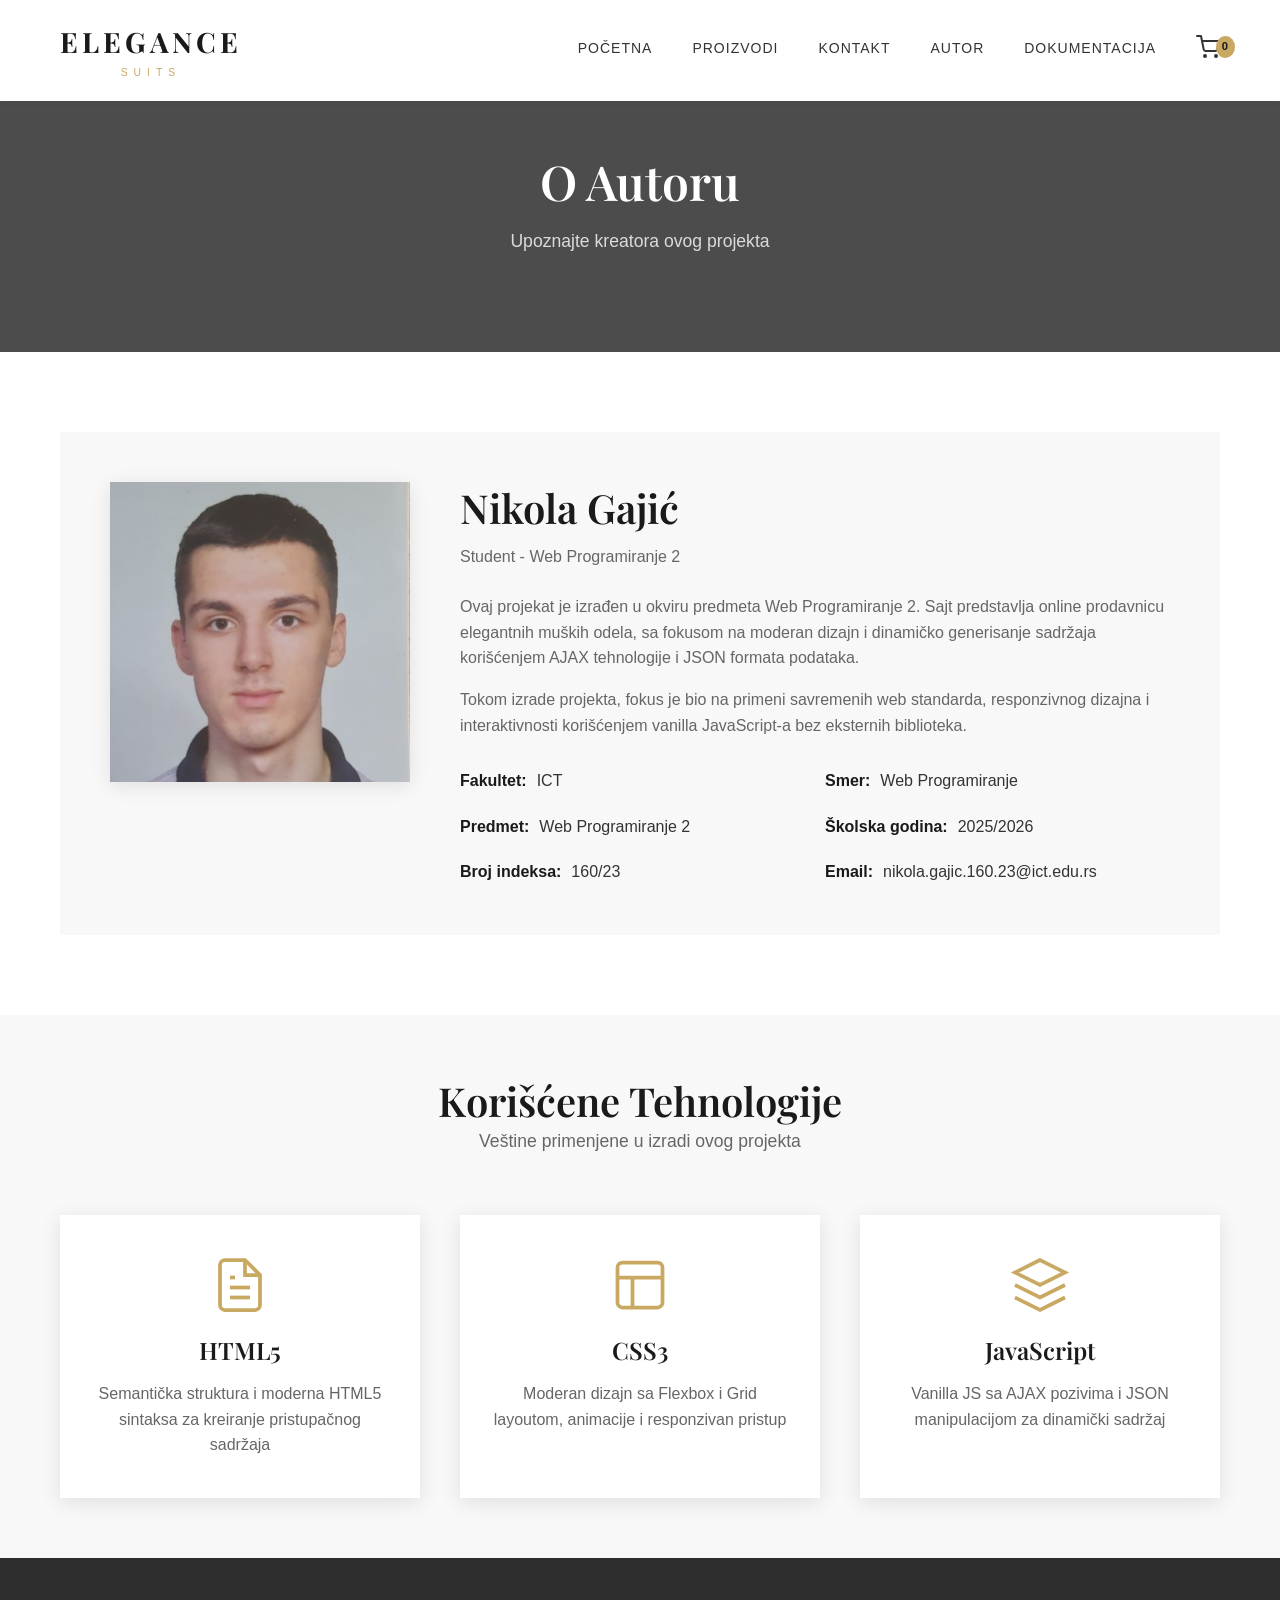
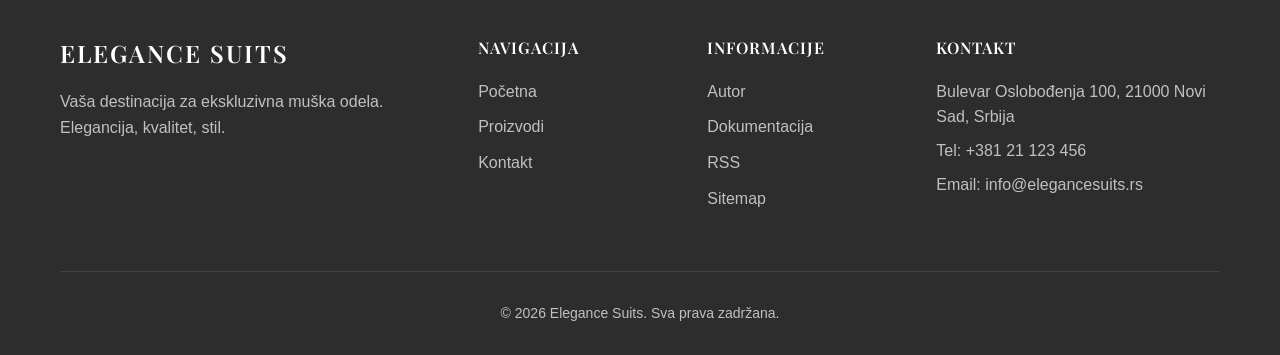
<file: autor.html>
<!DOCTYPE html>
<html lang="sr">
<head>
    <meta charset="UTF-8">
    <meta name="viewport" content="width=device-width, initial-scale=1.0">
    <meta description="O autoru sajta">
    <title>O Autoru | Elegance Suits</title>
    <link rel="stylesheet" href="assets/css/style.css">
    <link rel="preconnect" href="https://fonts.googleapis.com">
    <link rel="preconnect" href="https://fonts.gstatic.com" crossorigin>
    <link href="https://fonts.googleapis.com/css2?family=Playfair+Display:wght@400;500;600;700&family=Raleway:wght@300;400;500;600&display=swap" rel="stylesheet">
</head>
<body>
    <!-- Header -->
    <header class="header">
        <div class="container">
            <nav class="navbar">
                <a href="index.html" class="logo">
                    <span class="logo-text">ELEGANCE</span>
                    <span class="logo-subtext">SUITS</span>
                </a>
                <button class="nav-toggle" aria-label="Toggle navigation">
                    <span class="hamburger"></span>
                </button>
                <ul class="nav-menu">
                </ul>
            </nav>
        </div>
    </header>

    <!-- Page Header -->
    <section class="page-header">
        <h1>O Autoru</h1>
        <p>Upoznajte kreatora ovog projekta</p>
    </section>

    <!-- Author Section -->
    <section class="author-page">
        <div class="container">
            <div class="author-card">
                <div class="author-image">
                    <img src="assets/img/ng23.jpg" alt="Autor projekta">
                </div>
                <div class="author-info">
                    <h2>Nikola Gajić</h2>
                    <p class="author-title">Student - Web Programiranje 2</p>
                    
                    <p>Ovaj projekat je izrađen u okviru predmeta Web Programiranje 2. Sajt predstavlja online prodavnicu elegantnih muških odela, sa fokusom na moderan dizajn i dinamičko generisanje sadržaja korišćenjem AJAX tehnologije i JSON formata podataka.</p>
                    
                    <p>Tokom izrade projekta, fokus je bio na primeni savremenih web standarda, responzivnog dizajna i interaktivnosti korišćenjem vanilla JavaScript-a bez eksternih biblioteka.</p>
                    
                    <div class="author-details">
                        <div class="author-detail-item">
                            <strong>Fakultet:</strong>
                            <span>ICT</span>
                        </div>
                        <div class="author-detail-item">
                            <strong>Smer:</strong>
                            <span>Web Programiranje</span>
                        </div>
                        <div class="author-detail-item">
                            <strong>Predmet:</strong>
                            <span>Web Programiranje 2</span>
                        </div>
                        <div class="author-detail-item">
                            <strong>Školska godina:</strong>
                            <span>2025/2026</span>
                        </div>
                        <div class="author-detail-item">
                            <strong>Broj indeksa:</strong>
                            <span>160/23</span>
                        </div>
                        <div class="author-detail-item">
                            <strong>Email:</strong>
                            <span>nikola.gajic.160.23@ict.edu.rs</span>
                        </div>
                    </div>
                </div>
            </div>
        </div>
    </section>

    <!-- Skills Section -->
    <section class="features" ">
        <div class="container">
            <div class="section-header">
                <h2>Korišćene Tehnologije</h2>
                <p class="section-subtitle">Veštine primenjene u izradi ovog projekta</p>
            </div>
            <div class="features-grid">
                <div class="feature-card">
                    <div class="feature-icon">
                        <svg xmlns="http://www.w3.org/2000/svg" viewBox="0 0 24 24" fill="none" stroke="currentColor" stroke-width="1.5">
                            <path d="M14 2H6a2 2 0 0 0-2 2v16a2 2 0 0 0 2 2h12a2 2 0 0 0 2-2V8z"></path>
                            <polyline points="14 2 14 8 20 8"></polyline>
                            <line x1="16" y1="13" x2="8" y2="13"></line>
                            <line x1="16" y1="17" x2="8" y2="17"></line>
                            <polyline points="10 9 9 9 8 9"></polyline>
                        </svg>
                    </div>
                    <h3>HTML5</h3>
                    <p>Semantička struktura i moderna HTML5 sintaksa za kreiranje pristupačnog sadržaja</p>
                </div>
                <div class="feature-card">
                    <div class="feature-icon">
                        <svg xmlns="http://www.w3.org/2000/svg" viewBox="0 0 24 24" fill="none" stroke="currentColor" stroke-width="1.5">
                            <rect x="3" y="3" width="18" height="18" rx="2" ry="2"></rect>
                            <line x1="3" y1="9" x2="21" y2="9"></line>
                            <line x1="9" y1="21" x2="9" y2="9"></line>
                        </svg>
                    </div>
                    <h3>CSS3</h3>
                    <p>Moderan dizajn sa Flexbox i Grid layoutom, animacije i responzivan pristup</p>
                </div>
                <div class="feature-card">
                    <div class="feature-icon">
                        <svg xmlns="http://www.w3.org/2000/svg" viewBox="0 0 24 24" fill="none" stroke="currentColor" stroke-width="1.5">
                            <polygon points="12 2 2 7 12 12 22 7 12 2"></polygon>
                            <polyline points="2 17 12 22 22 17"></polyline>
                            <polyline points="2 12 12 17 22 12"></polyline>
                        </svg>
                    </div>
                    <h3>JavaScript</h3>
                    <p>Vanilla JS sa AJAX pozivima i JSON manipulacijom za dinamički sadržaj</p>
                </div>
            </div>
        </div>
    </section>

    <!-- Footer -->
    <footer class="footer">
    <div class="container">
        <div class="footer-grid" id="footer-main-grid"></div>
        
        <div class="footer-bottom" id="footer-copy-space"></div>
    </div>
    </footer>
<div id="cart-overlay" class="cart-overlay"></div>
<div id="cart-drawer" class="cart-drawer">
    <div id="drawer">
        <h3>Tvoja korpa</h3>
        <button id="close-cart">&times;</button>
    </div>
    <div id="mini-cart-items">
        </div>
    <div class="cart-drawer-footer">
        <p>Ukupno: <strong id="mini-cart-total">0 RSD</strong></p>
        <a href="korpa.html" class="btn-checkout">IDI NA KASU</a>
    </div>
</div>

    <script src="js/main.js"></script>
    
</body>
</html>
</file>
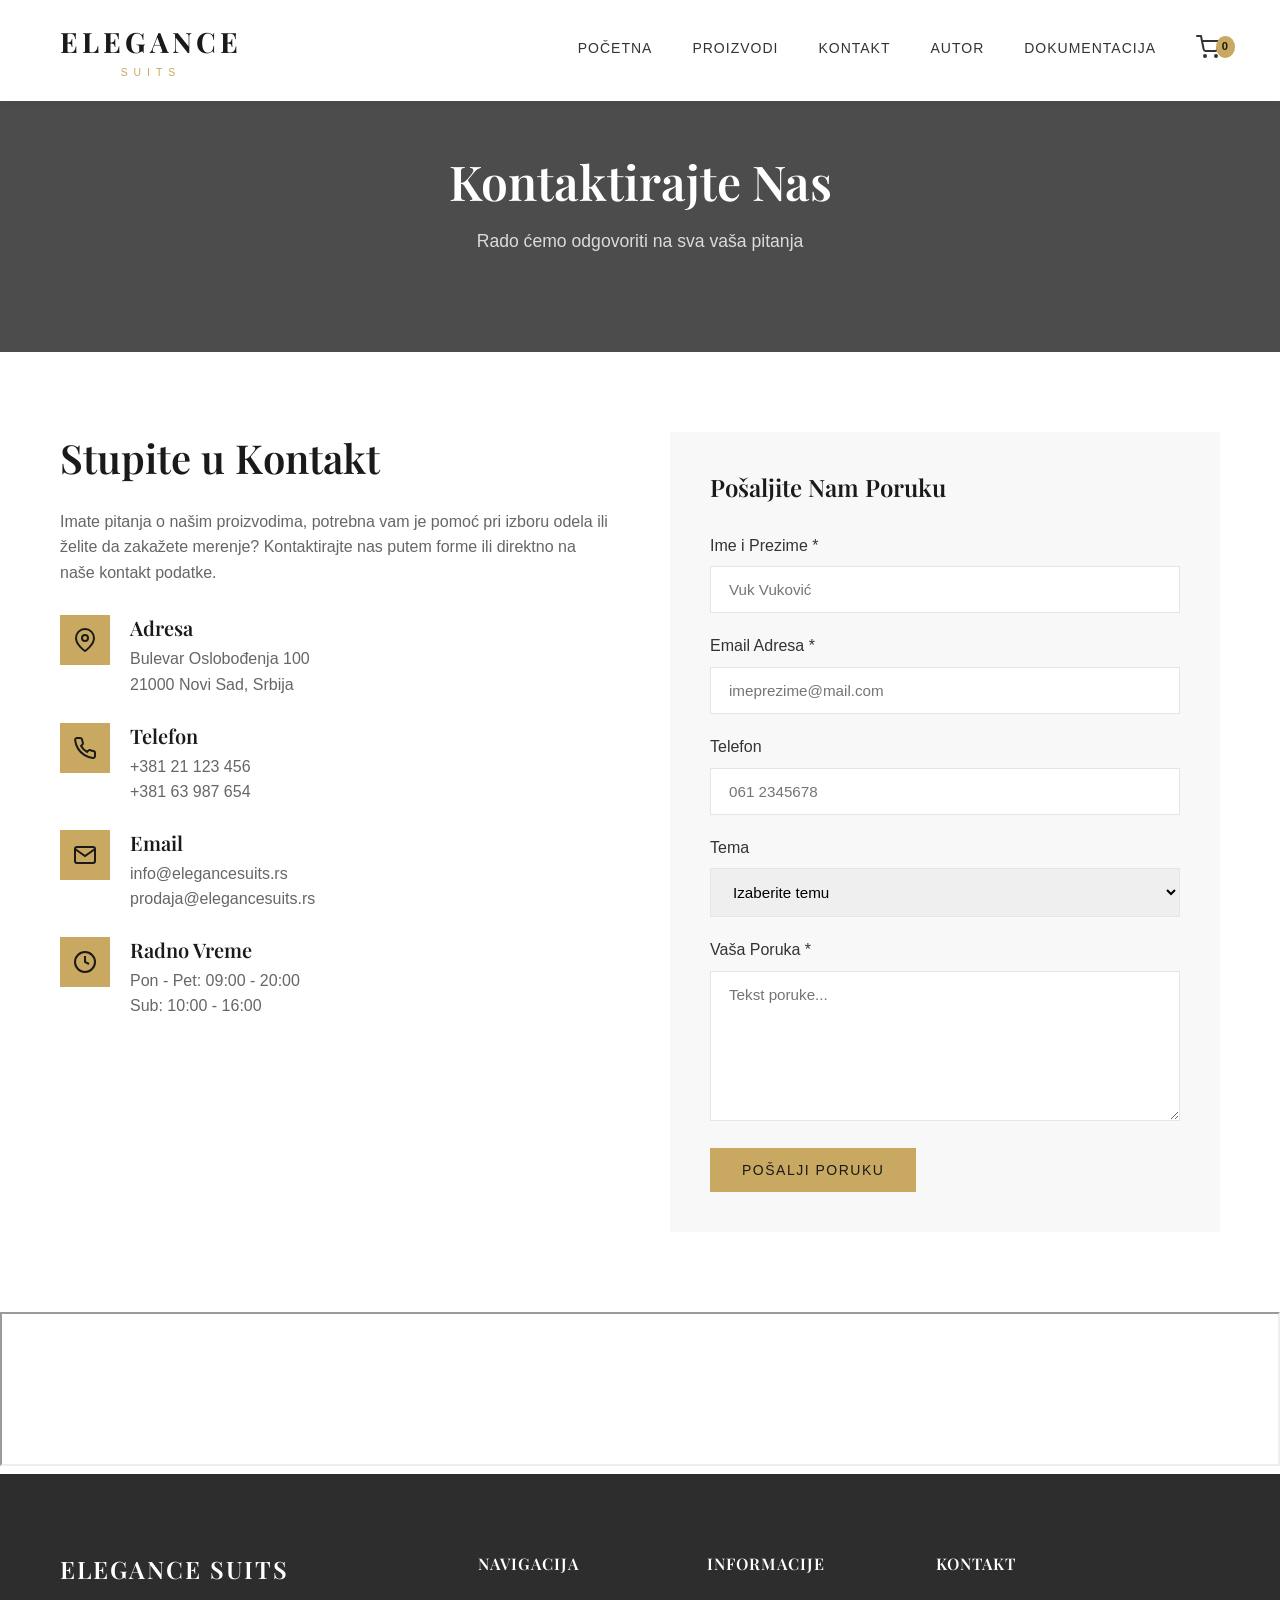
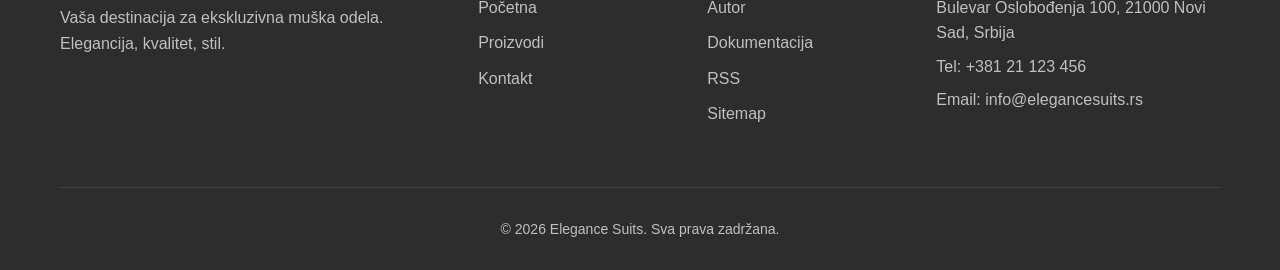
<file: kontakt.html>
<!DOCTYPE html>
<html lang="sr">
<head>
    <meta charset="UTF-8">
    <meta name="viewport" content="width=device-width, initial-scale=1.0">
    <meta description="Kontaktirajte nas">
    <title>Kontakt | Elegance Suits</title>
    <link rel="stylesheet" href="assets/css/style.css">
    <link rel="preconnect" href="https://fonts.googleapis.com">
    <link rel="preconnect" href="https://fonts.gstatic.com" crossorigin>
    <link href="https://fonts.googleapis.com/css2?family=Playfair+Display:wght@400;500;600;700&family=Raleway:wght@300;400;500;600&display=swap" rel="stylesheet">
</head>
<body>
    <!-- Header -->
    <header class="header">
        <div class="container">
            <nav class="navbar">
                <a href="index.html" class="logo">
                    <span class="logo-text">ELEGANCE</span>
                    <span class="logo-subtext">SUITS</span>
                </a>
                <button class="nav-toggle" aria-label="Toggle navigation">
                    <span class="hamburger"></span>
                </button>
                <ul class="nav-menu">
                </ul>
            </nav>
        </div>
    </header>

    <!-- Header stranice -->
    <section class="page-header">
        <h1>Kontaktirajte Nas</h1>
        <p>Rado ćemo odgovoriti na sva vaša pitanja</p>
    </section>

    <!-- Kontakt sekcija -->
    <section class="contact-page">
        <div class="container">
            <div class="contact-grid">
                <!-- Kontakt info -->
                <div class="contact-info">
                    <h2>Stupite u Kontakt</h2>
                    <p>Imate pitanja o našim proizvodima, potrebna vam je pomoć pri izboru odela ili želite da zakažete merenje? Kontaktirajte nas putem forme ili direktno na naše kontakt podatke.</p>
                    
                    <div class="contact-details">
                        <div class="contact-item">
                            <div class="contact-item-icon">
                                <svg xmlns="http://www.w3.org/2000/svg" viewBox="0 0 24 24" fill="none" stroke="currentColor" stroke-width="2">
                                    <path d="M21 10c0 7-9 13-9 13s-9-6-9-13a9 9 0 0 1 18 0z"></path>
                                    <circle cx="12" cy="10" r="3"></circle>
                                </svg>
                            </div>
                            <div class="contact-item-text">
                                <h4>Adresa</h4>
                                <p>Bulevar Oslobođenja 100<br>21000 Novi Sad, Srbija</p>
                            </div>
                        </div>
                        
                        <div class="contact-item">
                            <div class="contact-item-icon">
                                <svg xmlns="http://www.w3.org/2000/svg" viewBox="0 0 24 24" fill="none" stroke="currentColor" stroke-width="2">
                                    <path d="M22 16.92v3a2 2 0 0 1-2.18 2 19.79 19.79 0 0 1-8.63-3.07 19.5 19.5 0 0 1-6-6 19.79 19.79 0 0 1-3.07-8.67A2 2 0 0 1 4.11 2h3a2 2 0 0 1 2 1.72 12.84 12.84 0 0 0 .7 2.81 2 2 0 0 1-.45 2.11L8.09 9.91a16 16 0 0 0 6 6l1.27-1.27a2 2 0 0 1 2.11-.45 12.84 12.84 0 0 0 2.81.7A2 2 0 0 1 22 16.92z"></path>
                                </svg>
                            </div>
                            <div class="contact-item-text">
                                <h4>Telefon</h4>
                                <p>+381 21 123 456<br>+381 63 987 654</p>
                            </div>
                        </div>
                        
                        <div class="contact-item">
                            <div class="contact-item-icon">
                                <svg xmlns="http://www.w3.org/2000/svg" viewBox="0 0 24 24" fill="none" stroke="currentColor" stroke-width="2">
                                    <path d="M4 4h16c1.1 0 2 .9 2 2v12c0 1.1-.9 2-2 2H4c-1.1 0-2-.9-2-2V6c0-1.1.9-2 2-2z"></path>
                                    <polyline points="22,6 12,13 2,6"></polyline>
                                </svg>
                            </div>
                            <div class="contact-item-text">
                                <h4>Email</h4>
                                <p>info@elegancesuits.rs<br>prodaja@elegancesuits.rs</p>
                            </div>
                        </div>
                        
                        <div class="contact-item">
                            <div class="contact-item-icon">
                                <svg xmlns="http://www.w3.org/2000/svg" viewBox="0 0 24 24" fill="none" stroke="currentColor" stroke-width="2">
                                    <circle cx="12" cy="12" r="10"></circle>
                                    <polyline points="12 6 12 12 16 14"></polyline>
                                </svg>
                            </div>
                            <div class="contact-item-text">
                                <h4>Radno Vreme</h4>
                                <p>Pon - Pet: 09:00 - 20:00<br>Sub: 10:00 - 16:00</p>
                            </div>
                        </div>
                    </div>
                </div>

                <!-- Kontakt forma -->
                <div class="contact-form">
                    <h3>Pošaljite Nam Poruku</h3>
                    <form id="contact-form">
                        <div class="form-group">
                            <label for="name">Ime i Prezime *</label>
                            <input type="text" id="name" name="name" placeholder="Vuk Vuković" >
                        </div>
                        
                        <div class="form-group">
                            <label for="email">Email Adresa *</label>
                            <input type="email" id="email" name="email" placeholder="imeprezime@mail.com" >
                        </div>
                        
                        <div class="form-group">
                            <label for="phone">Telefon</label>
                            <input type="tel" id="phone" name="phone" placeholder="061 2345678">
                        </div>
                        
                        <div class="form-group">
                            <label for="subject">Tema</label>
                            <select id="subject" name="subject">
                                <option value="">Izaberite temu</option>
                                <option value="info">Opšte informacije</option>
                                <option value="order">Narudžbina</option>
                                <option value="custom">Prilagođeno odelo</option>
                                <option value="complaint">Reklamacija</option>
                                <option value="other">Ostalo</option>
                            </select>
                        </div>
                        
                        <div class="form-group">
                            <label for="message">Vaša Poruka *</label>
                            <textarea id="message" name="message" rows="5" placeholder="Tekst poruke..."></textarea>
                        </div>
                        
                        <button type="submit" class="btn btn-primary">Pošalji Poruku</button>
                        
                        <div id="form-message" class="form-message"></div>
                    </form>
                </div>
            </div>
        </div>
    </section>

    <!-- Sekcija mape -->
    <section class="map-section">
        <iframe 
            src="https://www.google.com/maps/embed?pb=!1m18!1m12!1m3!1d2805.5876789012345!2d19.8423456!3d45.2551234!2m3!1f0!2f0!3f0!3m2!1i1024!2i768!4f13.1!3m3!1m2!1s0x0%3A0x0!2zNDXCsDE1JzE4LjQiTiAxOcKwNTAnMzIuNCJF!5e0!3m2!1ssr!2srs!4v1234567890123" >
        </iframe>
    </section>

    <!-- Footer -->
    <footer class="footer">
    <div class="container">
        <div class="footer-grid" id="footer-main-grid"></div>
        
        <div class="footer-bottom" id="footer-copy-space"></div>
    </div>
</footer>
<div id="cart-overlay" class="cart-overlay"></div>
<div id="cart-drawer" class="cart-drawer">
    <div id="drawer">
        <h3>Tvoja korpa</h3>
        <button id="close-cart">&times;</button>
    </div>
    <div id="mini-cart-items">
        </div>
    <div class="cart-drawer-footer">
        <p>Ukupno: <strong id="mini-cart-total">0 RSD</strong></p>
        <a href="korpa.html" class="btn-checkout">IDI NA KASU</a>
    </div>
</div>
    <script src="js/main.js"></script>
    <script>
        // Inicijalizovanje kontakt forme
        document.addEventListener('DOMContentLoaded', function() {
            initContactForm();
        });
    </script>
</body>
</html>
</file>
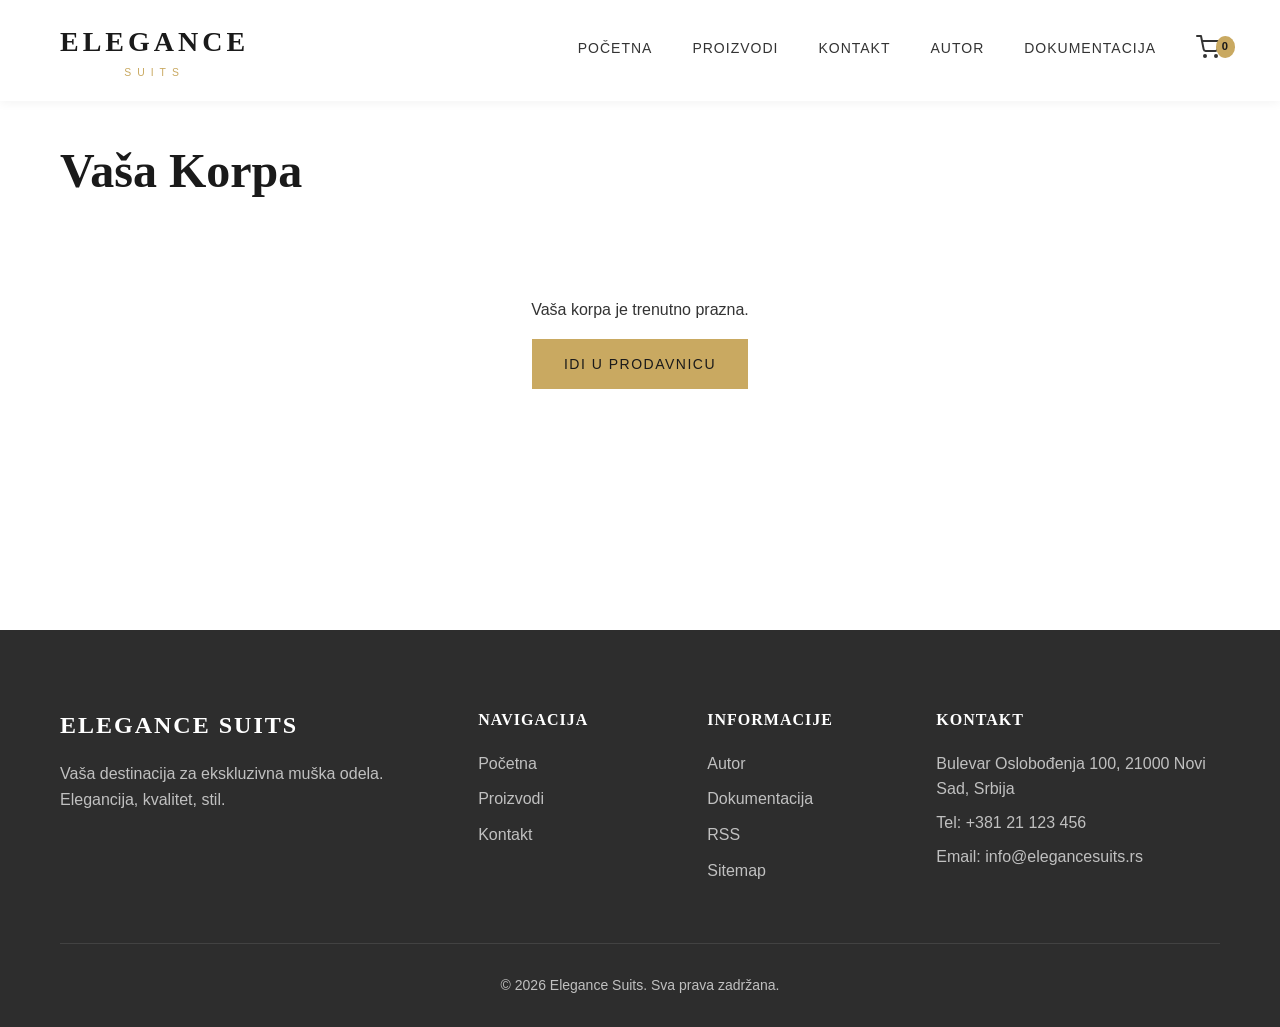
<file: korpa.html>
<!DOCTYPE html>
<html lang="sr">
<head>
    <meta charset="UTF-8">
    <meta name="viewport" content="width=device-width, initial-scale=1.0">
    <meta description="Zavrsite svoju kupovinu">
    <title>Elegance Suits | Korpa</title>
    <link rel="stylesheet" href="assets/css/style.css">
    <link rel="stylesheet" href="https://cdnjs.cloudflare.com/ajax/libs/font-awesome/6.0.0/css/all.min.css">
</head>
<body>
    <header class="header">
        <div class="container">
            <nav class="navbar">
                <a href="index.html" class="logo">
                    <span class="logo-text">ELEGANCE</span>
                    <span class="logo-subtext">SUITS</span>
                </a>
                <button class="nav-toggle" aria-label="Toggle navigation">
                    <span class="hamburger"></span>
                </button>
                <ul class="nav-menu">
                </ul>
            </nav>
        </div>
    </header>

    <main class="container cart-main-content">
        <h1 class="section-title">Vaša Korpa</h1>
        <div id="cart-table-container">
            </div>

        <div id="order-success-msg" class="order-success">
            <i class="fas fa-check-circle"></i>
            <h2>Narudžbina uspešna!</h2>
            <p>Hvala Vam na poverenju. Naš tim će Vas kontaktirati uskoro.</p>
            <br>
            <a href="index.html" class="btn btn-primary">Nazad na početnu</a>
        </div>
    </main>

    <footer class="footer">
    <div class="container">
        <div class="footer-grid" id="footer-main-grid"></div>
        
        <div class="footer-bottom" id="footer-copy-space"></div>
    </div>
    </footer>

    <script src="js/main.js"></script>
</body>
</html>
</file>
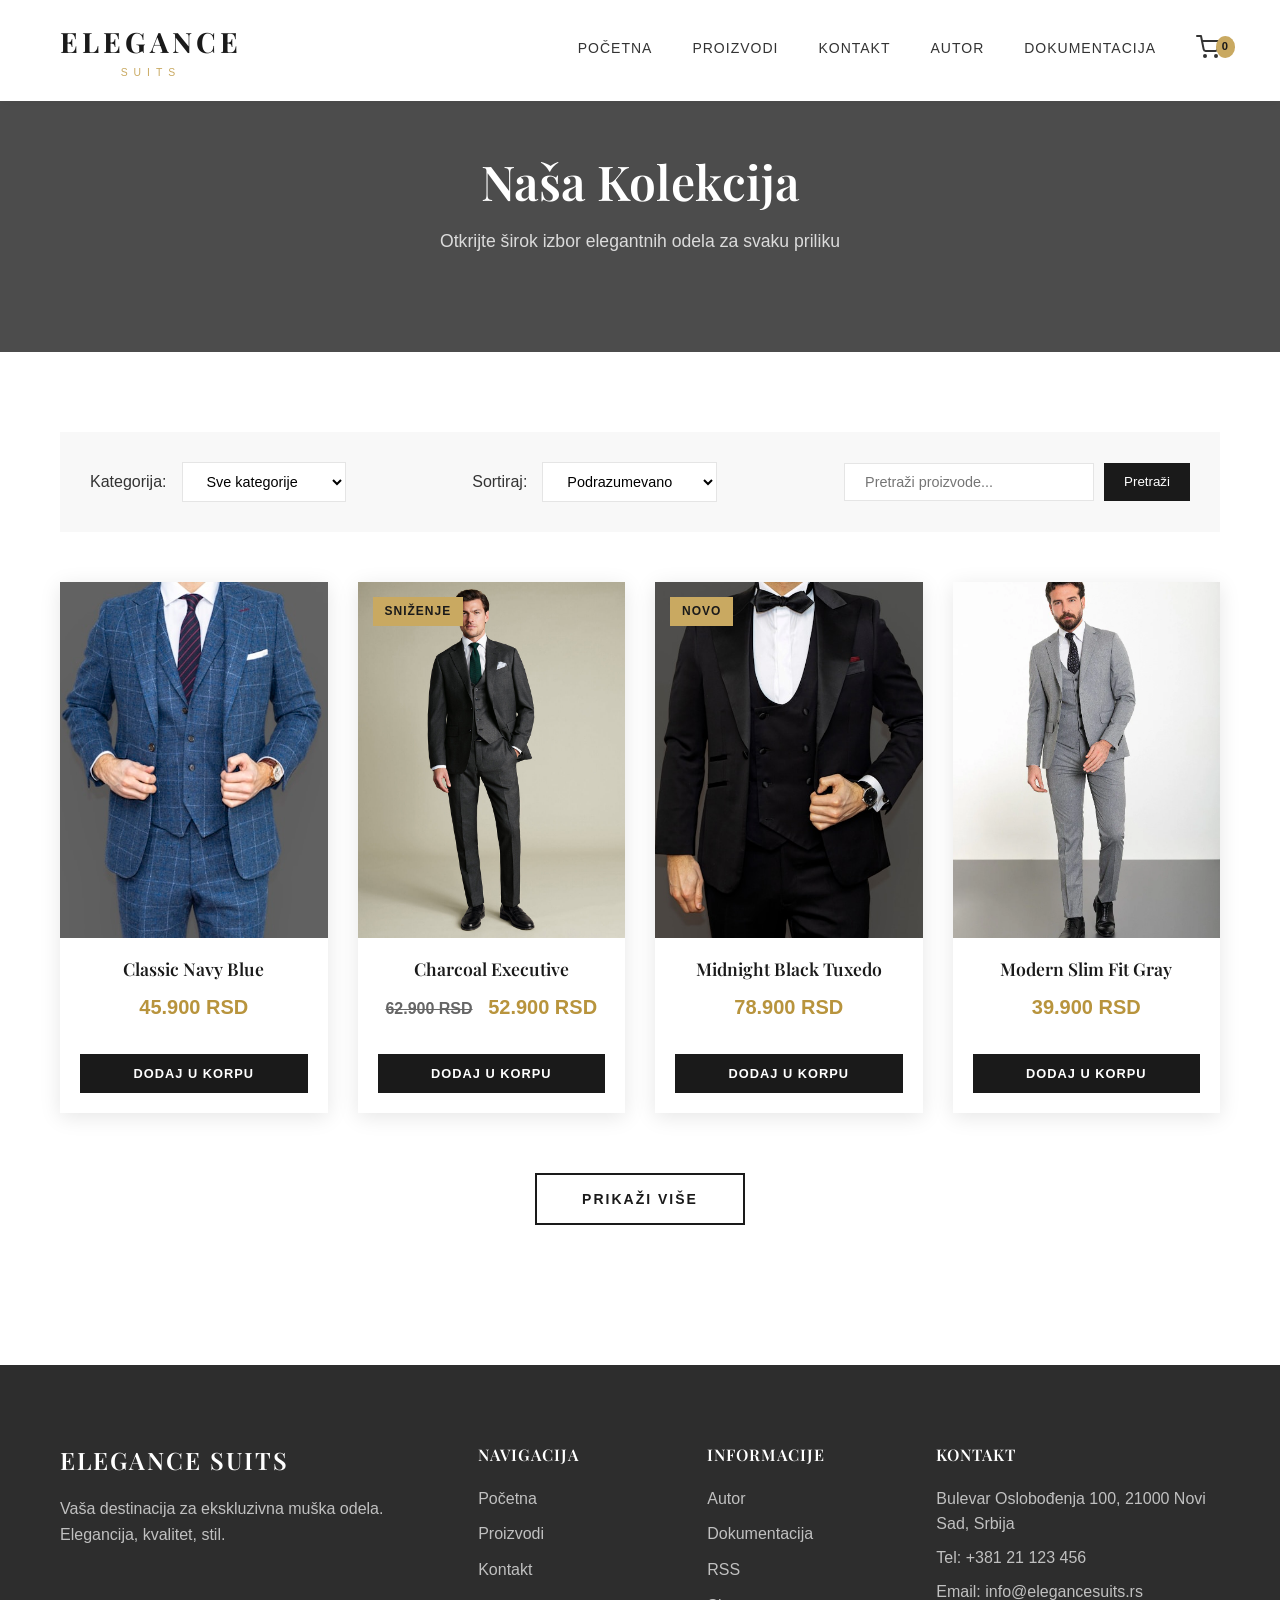
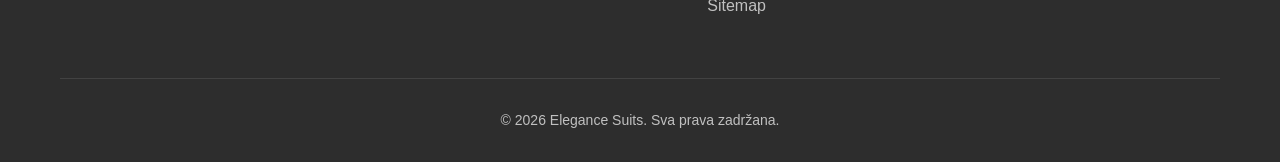
<file: proizvodi.html>
<!DOCTYPE html>
<html lang="sr">
<head>
    <meta charset="UTF-8">
    <meta name="viewport" content="width=device-width, initial-scale=1.0">
    <meta description="Proizvodi">
    <title>Proizvodi | Elegance Suits</title>
    <link rel="stylesheet" href="assets/css/style.css">
    <link rel="preconnect" href="https://fonts.googleapis.com">
    <link rel="preconnect" href="https://fonts.gstatic.com" crossorigin>
    <link href="https://fonts.googleapis.com/css2?family=Playfair+Display:wght@400;500;600;700&family=Raleway:wght@300;400;500;600&display=swap" rel="stylesheet">
</head>
<body>
    <header class="header">
        <div class="container">
            <nav class="navbar">
                <a href="index.html" class="logo">
                    <span class="logo-text">ELEGANCE</span>
                    <span class="logo-subtext">SUITS</span>
                </a>
                <button class="nav-toggle" aria-label="Toggle navigation">
                    <span class="hamburger"></span>
                </button>
                <ul class="nav-menu">
                </ul>
            </nav>
        </div>
    </header>

    <section class="page-header">
        <h1>Naša Kolekcija</h1>
        <p>Otkrijte širok izbor elegantnih odela za svaku priliku</p>
    </section>

    <section class="products-page">
        <div class="container">
            <div class="filter-section">
                <div class="filter-group">
                    <label for="category-filter">Kategorija:</label>
                    <select id="category-filter">
                        <option value="sve">Sve kategorije</option>
                    </select>
                </div>
                <div class="filter-group">
                    <label for="sort-filter">Sortiraj:</label>
                    <select id="sort-filter">
                        <option value="default">Podrazumevano</option>
                        <option value="price-asc">Cena: Rastuće</option>
                        <option value="price-desc">Cena: Opadajuće</option>
                        <option value="name-asc">Naziv: A-Z</option>
                        <option value="name-desc">Naziv: Z-A</option>
                    </select>
                </div>
                <div class="search-box">
                    <input type="text" id="search-input" placeholder="Pretraži proizvode...">
                    <button id="search-btn" class="btn-search">Pretraži</button>
                </div>
            </div>

            <div class="all-products-grid" id="all-products">
            </div>

            <div id="pagination-wrapper" class="pagination-wrapper">
                <button id="btn-load-more" class="btn btn-load-more">Prikaži više</button>
            </div>
        </div>
    </section>

    <footer class="footer">
        <div class="container">
            <div class="footer-grid" id="footer-main-grid"></div>
            <div class="footer-bottom" id="footer-copy-space"></div>
        </div>
    </footer>
<div id="cart-overlay" class="cart-overlay"></div>
<div id="cart-drawer" class="cart-drawer">
    <div id="drawer">
        <h3>Tvoja korpa</h3>
        <button id="close-cart">&times;</button>
    </div>
    <div id="mini-cart-items">
        </div>
    <div class="cart-drawer-footer">
        <p>Ukupno: <strong id="mini-cart-total">0 RSD</strong></p>
        <a href="korpa.html" class="btn-checkout">IDI NA KASU</a>
    </div>
</div>
    <script src="js/main.js"></script>
    </body>
</html>
</file>
<file: assets/css/style.css>
/* CSS promenljive */
:root {
    --color-primary: #1a1a1a;
    --color-secondary: #2d2d2d;
    --color-accent: #c9a961;
    --color-accent-dark: #b8943d;
    --color-text: #333333;
    --color-text-light: #666666;
    --color-white: #ffffff;
    --color-light: #f8f8f8;
    --color-border: #e5e5e5;
    
    --font-heading: 'Playfair Display', serif;
    --font-body: 'Lato', sans-serif;
    
    --transition: all 0.3s ease;
    --shadow: 0 4px 20px rgba(0, 0, 0, 0.1);
    --shadow-hover: 0 8px 30px rgba(0, 0, 0, 0.15);
}
/* cistac */
* {
    margin: 0;
    padding: 0;
    box-sizing: border-box;
}

html {
    scroll-behavior: smooth;
}

body {
    font-family: var(--font-body);
    font-size: 16px;
    line-height: 1.6;
    color: var(--color-text);
    background-color: var(--color-white);
}

a {
    text-decoration: none;
    color: inherit;
    transition: var(--transition);
}

ul {
    list-style: none;
}

img {
    max-width: 100%;
    height: auto;
    display: block;
}

.container {
    max-width: 1200px;
    margin: 0 auto;
    padding: 0 20px;
}

/* Tipografija */
h1, h2, h3, h4, h5, h6 {
    font-family: var(--font-heading);
    font-weight: 600;
    line-height: 1.3;
    color: var(--color-primary);
}

h1 { font-size: 3rem; }
h2 { font-size: 2.5rem; }
h3 { font-size: 1.5rem; }
h4 { font-size: 1.25rem; }

p {
    margin-bottom: 1rem;
}

.text-center {
    text-align: center;
}

#close-cart {
background:none;
border:none; 
font-size:2rem; 
cursor:pointer;
}

#mini-cart-items{
    flex:1;
    overflow-y:auto;
    margin-top:20px;
}

#drawer {
    display:flex;
    justify-content:space-between;
    align-items:center;
}
/* Dugmad */
.btn {
    display: inline-block;
    padding: 14px 32px;
    font-family: var(--font-body);
    font-size: 0.875rem;
    font-weight: 500;
    text-transform: uppercase;
    letter-spacing: 1.5px;
    border: none;
    cursor: pointer;
    transition: var(--transition);
}

.btn-primary {
    background-color: var(--color-accent);
    color: var(--color-primary);
}

.btn-primary:hover {
    background-color: var(--color-accent-dark);
}

.btn-outline {
    background-color: transparent;
    color: var(--color-primary);
    border: 2px solid var(--color-primary);
}

.btn-outline:hover {
    background-color: var(--color-primary);
    color: var(--color-white);
}

.btn-white {
    background-color: var(--color-white);
    color: var(--color-primary);
}

.btn-white:hover {
    background-color: var(--color-light);
}

/* 
   HEADER i Navigacija
 */
.header {
    position: fixed;
    top: 0;
    left: 0;
    right: 0;
    z-index: 1000;
    background-color: var(--color-white);
    box-shadow: 0 2px 10px rgba(0, 0, 0, 0.05);
}

.navbar {
    display: flex;
    justify-content: space-between;
    align-items: center;
    padding: 20px 0;
}

.logo {
    display: flex;
    flex-direction: column;
    align-items: center;
}

.logo-text {
    font-family: var(--font-heading);
    font-size: 1.75rem;
    font-weight: 700;
    color: var(--color-primary);
    letter-spacing: 4px;
}

.logo-subtext {
    font-size: 0.65rem;
    letter-spacing: 6px;
    color: var(--color-accent);
    text-transform: uppercase;
}

.nav-menu {
    display: flex;
    gap: 40px;
}

.nav-link {
    font-size: 0.875rem;
    font-weight: 500;
    text-transform: uppercase;
    letter-spacing: 1px;
    color: var(--color-text);
    position: relative;
}

.nav-link::after {
    content: '';
    position: absolute;
    bottom: -5px;
    left: 0;
    width: 0;
    height: 2px;
    background-color: var(--color-accent);
    transition: var(--transition);
}

.nav-link:hover::after,
.nav-link.active::after {
    width: 100%;
}

.nav-link:hover,
.nav-link.active {
    color: var(--color-accent);
}

.nav-toggle {
    display: none;
    background: none;
    border: none;
    cursor: pointer;
    padding: 10px;
}

.hamburger {
    display: block;
    width: 25px;
    height: 2px;
    background-color: var(--color-primary);
    position: relative;
}

.hamburger::before,
.hamburger::after {
    content: '';
    position: absolute;
    width: 25px;
    height: 2px;
    background-color: var(--color-primary);
    left: 0;
    transition: var(--transition);
}

.hamburger::before {
    top: -8px;
}

.hamburger::after {
    bottom: -8px;
}

.cart-icon-wrapper {
    position: relative;
    display: flex;
    align-items: center;
}

#cart-count {
    background-color: var(--color-accent);
    color: var(--color-primary);
    font-size: 0.7rem;
    font-weight: bold;
    padding: 2px 6px;
    border-radius: 50%;
    position: absolute;
    top: -10px;
    right: -15px;
    min-width: 18px;
    text-align: center;
}

/* ========================================
   MINI CART DRAWER (DESNI PANEL)
   ======================================== */
.cart-drawer {
    position: fixed;
    top: 0;
    right: -400px; 
    width: 350px;
    height: 100vh;
    background: #fff;
    z-index: 3000;
    box-shadow: -5px 0 15px rgba(0,0,0,0.2);
    transition: 0.4s ease;
    display: flex;
    flex-direction: column;
    padding: 25px;
}
.cart-drawer.active { right: 0; }

.cart-overlay {
    position: fixed;
    top: 0; left: 0; width: 100%; height: 100%;
    background: rgba(0,0,0,0.5);
    z-index: 2999;
    display: none;
}
.cart-overlay.active { display: block; }

/* Zaglavlje Drawera */
.cart-drawer-header {
    display: flex;
    justify-content: space-between;
    align-items: center;
    border-bottom: 1px solid #eee;
    padding-bottom: 15px;
}

.cart-drawer-header h3 {
    font-family: 'Playfair Display', serif; 
    font-size: 1.5rem;
    margin: 0;
    color: var(--color-primary);
}

#close-cart {
    background: none;
    border: none;
    font-size: 2.5rem;
    cursor: pointer;
    line-height: 1;
    color: var(--primary-color); /* Ili crna ako nemaš varijablu */
}

#close-cart:hover {
    color: var(--color-primary); 
    transform: rotate(90deg); 
}

/* Osiguranje za listu artikala */
#mini-cart-items {
    flex: 1;
    overflow-y: auto;
    margin-top: 20px;
    padding-right: 5px;
}

#mini-cart-items::-webkit-scrollbar {
    width: 5px;
}

#mini-cart-items::-webkit-scrollbar-thumb {
    background: #ccc;
    border-radius: 10px;
}

/* Stavka u mini korpi */
.cart-item-mini {
    display: flex;
    align-items: center;
    gap: 12px;
    padding: 15px 0;
    border-bottom: 1px solid #f5f5f5;
    position: relative; 
}

.cart-img-mini { 
    width: 55px; 
    height: 70px; 
    object-fit: cover; 
    border-radius: 3px;
    flex-shrink: 0; 
}

.cart-item-info { 
    flex: 1; 
}

.cart-item-info h4 { 
    font-size: 0.9rem; 
    margin: 0 0 5px 0; 
    font-family: var(--font-heading);
    color: var(--color-primary);
    line-height: 1.2;
}

.cart-item-info p {
    font-size: 0.85rem;
    margin-bottom: 8px;
    color: #666;
}


.cart-item-actions {
    display: flex;
    flex-direction: column;
    align-items: flex-end; 
    gap: 8px;
    min-width: 85px; 
}

.qty-mini {
    display: flex;
    align-items: center;
    gap: 8px;
    background: #f8f8f8;
    padding: 4px 8px;
    border-radius: 4px;
    border: 1px solid #eee;
}

.btn-qty-mini {
    background: none;
    border: none;
    font-size: 1.1rem;
    font-weight: bold;
    cursor: pointer;
    color: var(--color-primary);
    line-height: 1;
    transition: 0.2s;
}

.btn-qty-mini:hover {
    color: var(--color-accent);
}

.qty-mini span {
    font-size: 0.85rem;
    font-weight: 600;
    min-width: 15px;
    text-align: center;
}


.btn-remove-mini {
    background: none;
    border: none;
    color: #bbb; 
    cursor: pointer;
    font-size: 0.9rem; 
    padding: 5px;
    transition: 0.3s;
    display: flex;
    align-items: center;
    justify-content: center;
}

.btn-remove-mini:hover {
    color: #e74c3c; 
}

/* Footer Drawera */
.cart-drawer-footer {
    margin-top: auto;
    padding-top: 20px;
    border-top: 2px solid #eee;
}

.cart-total-row {
    display: flex;
    justify-content: space-between;
    align-items: center;
    margin-bottom: 15px;
}

.btn-checkout {
    display: block;
    width: 100%;
    background: var(--color-primary);
    color: #fff;
    text-align: center;
    padding: 14px;
    text-decoration: none;
    text-transform: uppercase;
    font-weight: 600;
    letter-spacing: 1px;
    transition: var(--transition);
}

.btn-checkout:hover {
    background: var(--color-accent);
    color: var(--color-primary);
}

.btn-view-cart {
    display: block;
    text-align: center;
    margin-top: 15px;
    color: var(--color-primary);
    font-size: 0.85rem;
    text-decoration: underline;
}

/* 
   HERO sekcija
*/
.hero {
    height: 100vh;
    min-height: 600px;
    display: flex;
    align-items: center;
    justify-content: center;
    text-align: center;
    position: relative;
    background: url('https://images.unsplash.com/photo-1507679799987-c73779587ccf?w=1920&h=1080&fit=crop') center/cover no-repeat;
}

.hero-overlay {
    position: absolute;
    top: 0;
    left: 0;
    right: 0;
    bottom: 0;
    background: linear-gradient(to bottom, rgba(0, 0, 0, 0.5), rgba(0, 0, 0, 0.7));
}

.hero-content {
    position: relative;
    z-index: 1;
    max-width: 800px;
    padding: 0 20px;
}

.hero-title {
    font-size: 4rem;
    color: var(--color-white);
    margin-bottom: 20px;
    text-shadow: 2px 2px 4px rgba(0, 0, 0, 0.3);
}

.hero-subtitle {
    font-size: 1.25rem;
    color: rgba(255, 255, 255, 0.9);
    margin-bottom: 40px;
    font-weight: 300;
}

/* 
   Ponuda sekcija
*/
.features {
    padding: 80px 0;
    background-color: var(--color-light);
}

.features-grid {
    display: grid;
    grid-template-columns: repeat(3, 1fr);
    gap: 40px;
}

.feature-card {
    text-align: center;
    padding: 40px 30px;
    background-color: var(--color-white);
    box-shadow: var(--shadow);
    transition: var(--transition);
}

.feature-card:hover {
    transform: translateY(-10px);
    box-shadow: var(--shadow-hover);
}

.feature-icon {
    width: 60px;
    height: 60px;
    margin: 0 auto 20px;
    color: var(--color-accent);
}

.feature-icon svg {
    width: 100%;
    height: 100%;
}

.feature-card h3 {
    margin-bottom: 15px;
}

.feature-card p {
    color: var(--color-text-light);
    margin-bottom: 0;
}

/* 
   Headeri sekcije
*/
.section-header {
    text-align: center;
    margin-bottom: 60px;
}

.section-title {
    margin-bottom: 15px;
}

.section-subtitle {
    color: var(--color-text-light);
    font-size: 1.1rem;
}

/* 
   Sekcija proizvoda
 */
.featured-products {
    padding: 100px 0;
}

.products-grid {
    display: grid;
    grid-template-columns: repeat(4, 1fr);
    gap: 30px;
    margin-bottom: 50px;
}

.product-card {
    background-color: var(--color-white);
    box-shadow: var(--shadow);
    transition: var(--transition);
    overflow: hidden;
}

.product-card:hover {
    transform: translateY(-5px);
    box-shadow: var(--shadow-hover);
}

.product-image {
    position: relative;
    overflow: hidden;
    aspect-ratio: 3/4;
}

.product-image img {
    width: 100%;
    height: 100%;
    object-fit: cover;
    transition: var(--transition);
}

.product-card:hover .product-image img {
    transform: scale(1.05);
}

.product-badge {
    position: absolute;
    top: 15px;
    left: 15px;
    background-color: var(--color-accent);
    color: var(--color-primary);
    padding: 5px 12px;
    font-size: 0.75rem;
    font-weight: 600;
    text-transform: uppercase;
    letter-spacing: 1px;
}

.product-info {
    padding: 20px;
    text-align: center;
}

.product-name {
    font-size: 1.1rem;
    margin-bottom: 10px;
}

.product-price {
    font-size: 1.25rem;
    font-weight: 600;
    color: var(--color-accent-dark);
}

.product-price .old-price {
    text-decoration: line-through;
    color: var(--color-text-light);
    font-size: 1rem;
    margin-right: 10px;
}

/* 
   O nama sekcija
 */
.about-section {
    padding: 100px 0;
    background-color: var(--color-light);
}

.about-grid {
    display: grid;
    grid-template-columns: 1fr 1fr;
    gap: 60px;
    align-items: center;
}

.about-image img {
    box-shadow: var(--shadow);
}

.about-content h2 {
    margin-bottom: 25px;
}

.about-content p {
    color: var(--color-text-light);
}

.about-list {
    margin-top: 25px;
}

.about-list li {
    position: relative;
    padding-left: 25px;
    margin-bottom: 12px;
    color: var(--color-text);
}

.about-list li::before {
    content: '';
    position: absolute;
    left: 0;
    top: 8px;
    width: 10px;
    height: 10px;
    background-color: var(--color-accent);
}

/* 
   Novine sekcija 
 */
.newsletter {
    padding: 80px 0;
    background-color: var(--color-primary);
    text-align: center;
}

.newsletter-content h2 {
    color: var(--color-white);
    margin-bottom: 15px;
    font-family: var(--font-heading);
}

.newsletter-content p {
    color: rgba(255, 255, 255, 0.8);
    margin-bottom: 30px;
}

.newsletter-form {
    display: flex;
    justify-content: center;
    gap: 15px;
    max-width: 500px;
    margin: 0 auto;
}

@media (max-width: 576px) {
    .newsletter-form {
        flex-direction: column;
        padding: 0 20px;
    }
}

.newsletter-form input {
    flex: 1;
    padding: 14px 20px;
    border: none;
    font-family: var(--font-body);
    font-size: 0.9rem;
    font-variant-numeric: lining-nums;
    border-radius: 4px; 
}

.newsletter-form input:focus {
    outline: 2px solid var(--color-accent);
}

.newsletter-msg {
    margin-top: 20px;
    font-family: var(--font-body);
    font-weight: 500;
    min-height: 1.5rem; 
    opacity: 0;
    visibility: hidden;
    transition: var(--transition);
    text-align: center;
}

.newsletter-msg.active {
    opacity: 1;
    visibility: visible;
}


.newsletter-msg.success {
    color: #2ecc71; 
}

.newsletter-msg.error {
    color: #ff7675; 
}

/* --- RESPONSIVE FIX --- */
@media (max-width: 576px) {
    .newsletter-form {
        flex-direction: column;
        padding: 0 20px;
    }
    
    .newsletter-form button {
        width: 100%;
    }
}

/* 
   FOOTER
 */
.footer {
    background-color: var(--color-secondary);
    padding: 80px 0 30px;
    color: rgba(255, 255, 255, 0.7);
}

.footer-grid {
    display: grid;
    grid-template-columns: 2fr 1fr 1fr 1.5fr;
    gap: 40px;
    margin-bottom: 50px;
}

.footer-logo {
    font-family: var(--font-heading);
    font-size: 1.5rem;
    color: var(--color-white);
    margin-bottom: 20px;
    letter-spacing: 2px;
}

.footer-col h4 {
    color: var(--color-white);
    margin-bottom: 20px;
    font-size: 1rem;
    text-transform: uppercase;
    letter-spacing: 1px;
}

.footer-col ul li {
    margin-bottom: 10px;
}

.footer-col ul li a:hover {
    color: var(--color-accent);
}

.footer-col p {
    margin-bottom: 8px;
}

.footer-bottom {
    border-top: 1px solid rgba(255, 255, 255, 0.1);
    padding-top: 30px;
    text-align: center;
}

.footer-bottom p {
    margin-bottom: 0;
    font-size: 0.875rem;
}

/* 
   Stranica proizvodi
    */
.page-header {
    padding: 150px 0 80px;
    background: linear-gradient(to bottom, rgba(0, 0, 0, 0.7), rgba(0, 0, 0, 0.7)),
                url('https://images.unsplash.com/photo-1593030761757-71fae45fa0e7?w=1920&h=600&fit=crop') center/cover no-repeat;
    text-align: center;
}

.page-header h1 {
    color: var(--color-white);
    margin-bottom: 15px;
}

.page-header p {
    color: rgba(255, 255, 255, 0.8);
    font-size: 1.1rem;
}

.products-page {
    padding: 80px 0;
}

/* Filter sekcija */
.filter-section {
    margin-bottom: 50px;
    padding: 30px;
    background-color: var(--color-light);
    display: flex;
    justify-content: space-between;
    align-items: center;
    flex-wrap: wrap;
    gap: 20px;
}

.filter-group {
    display: flex;
    align-items: center;
    gap: 15px;
}

.filter-group label {
    font-weight: 500;
    color: var(--color-text);
}

.filter-group select {
    padding: 10px 20px;
    border: 1px solid var(--color-border);
    font-family: var(--font-body);
    font-size: 0.9rem;
    background-color: var(--color-white);
    cursor: pointer;
}

.filter-group select:focus {
    outline: 2px solid var(--color-accent);
}

.search-box {
    display: flex;
    gap: 10px;
}

.search-box input {
    padding: 10px 20px;
    border: 1px solid var(--color-border);
    font-family: var(--font-body);
    font-size: 0.9rem;
    min-width: 250px;
}

.search-box input:focus {
    outline: 2px solid var(--color-accent);
}

.search-box button {
    padding: 10px 20px;
    background-color: var(--color-primary);
    color: var(--color-white);
    border: none;
    cursor: pointer;
    transition: var(--transition);
}

.search-box button:hover {
    background-color: var(--color-accent);
    color: var(--color-primary);
}

.all-products-grid {
    display: grid;
    grid-template-columns: repeat(4, 1fr);
    gap: 30px;
}

/* Ucitavanje */
.loading {
    text-align: center;
    padding: 60px 0;
}

.spinner {
    width: 50px;
    height: 50px;
    border: 3px solid var(--color-border);
    border-top-color: var(--color-accent);
    border-radius: 50%;
    animation: spin 1s linear infinite;
    margin: 0 auto 20px;
}

@keyframes spin {
    to { transform: rotate(360deg); }
}

/* 
   Kontakt strana
*/

iframe {
    width:100%;
    height:400;       
}
.contact-page {
    padding: 80px 0;
}

.contact-grid {
    display: grid;
    grid-template-columns: 1fr 1fr;
    gap: 60px;
}

.contact-info h2 {
    margin-bottom: 25px;
}

.contact-info p {
    color: var(--color-text-light);
    margin-bottom: 30px;
}

.contact-details {
    margin-top: 30px;
}

.contact-item {
    display: flex;
    align-items: flex-start;
    gap: 20px;
    margin-bottom: 25px;
}

.contact-item-icon {
    width: 50px;
    height: 50px;
    background-color: var(--color-accent);
    display: flex;
    align-items: center;
    justify-content: center;
    flex-shrink: 0;
}

.contact-item-icon svg {
    width: 24px;
    height: 24px;
    color: var(--color-primary);
}

.contact-item-text h4 {
    margin-bottom: 5px;
}

.contact-item-text p {
    color: var(--color-text-light);
    margin-bottom: 0;
}

.contact-form {
    background-color: var(--color-light);
    padding: 40px;
}

.contact-form h3 {
    margin-bottom: 30px;
}

.form-group {
    margin-bottom: 20px;
}

.form-group label {
    display: block;
    margin-bottom: 8px;
    font-weight: 500;
}

.form-group input,
.form-group textarea,
.form-group select {
    width: 100%;
    padding: 14px 18px;
    border: 1px solid var(--color-border);
    font-family: var(--font-body);
    font-size: 0.95rem;
    transition: var(--transition);
}

.form-group input:focus,
.form-group textarea:focus,
.form-group select:focus {
    outline: none;
    border-color: var(--color-accent);
}

.form-group textarea {
    resize: vertical;
    min-height: 150px;
}

.form-message {
    padding: 15px;
    margin-top: 20px;
    text-align: center;
    display: none;
}

.form-message.success {
    display: block;
    background-color: #d4edda;
    color: #155724;
    border: 1px solid #c3e6cb;
}

.form-message.error {
    display: block;
    background-color: #f8d7da;
    color: #721c24;
    border: 1px solid #f5c6cb;
}

/* 
   O autoru
*/

.features{
    padding: 60px 0;
}
.author-page {
    padding: 80px 0;
}

.author-card {
    display: grid;
    grid-template-columns: 300px 1fr;
    gap: 50px;
    align-items: start;
    background-color: var(--color-light);
    padding: 50px;
}

.author-image img {
    width: 100%;
    box-shadow: var(--shadow);
}

.author-info h2 {
    margin-bottom: 10px;
}

.author-title {
    color: var(--color-accent-dark);
    font-weight: 500;
    margin-bottom: 25px;
}

.author-info p {
    color: var(--color-text-light);
}

.author-details {
    margin-top: 30px;
    display: grid;
    grid-template-columns: repeat(2, 1fr);
    gap: 20px;
}

.author-detail-item {
    display: flex;
    align-items: center;
    gap: 10px;
}

.author-detail-item strong {
    color: var(--color-primary);
}

/* ========================================
   PAGINACIJA (LOAD MORE) & KORPA
   ======================================== */

.pagination-wrapper {
    display: flex;
    justify-content: center;
    padding: 60px 0;
    width: 100%;
}

.btn-load-more {
    display: none; /* JS kontroliše vidljivost */
    padding: 16px 45px;
    background-color: transparent;
    border: 2px solid var(--color-primary);
    color: var(--color-primary);
    font-family: var(--font-body);
    text-transform: uppercase;
    font-weight: 600;
    letter-spacing: 2px;
    cursor: pointer;
    transition: var(--transition);
}

/* Dodajemo ovo da bi JS mogao da prikaže dugme */
.btn-load-more.active {
    display: inline-block !important; /* !important osigurava da pregazi display: none */
    visibility: visible !important;
    opacity: 1 !important;
}

.btn-load-more:hover {
    background-color: var(--color-primary);
    color: var(--color-white);
}

/* Dugme za korpu unutar product-card */
.btn-add-to-cart {
    width: 100%;
    margin-top: 15px;
    padding: 12px;
    font-family: var(--font-body);
    font-size: 0.8rem;
    font-weight: 600;
    background-color: var(--color-primary);
    color: var(--color-white);
    border: none;
    text-transform: uppercase;
    letter-spacing: 1px;
    cursor: pointer;
    transition: var(--transition);
}

.btn-add-to-cart:hover {
    background-color: var(--color-accent);
    color: var(--color-primary);
}

/* --- KORPA STRANICA STILOVI --- */
.cart-main-content {
    padding-top: 140px;
    min-height: 70vh;
}

.cart-table {
    width: 100%;
    border-collapse: collapse;
    margin-top: 30px;
    background: var(--color-white);
}

.cart-table thead tr {
    border-bottom: 2px solid var(--color-primary);
    text-align: left;
}

.cart-table th, 
.cart-table td {
    padding: 20px;
    border-bottom: 1px solid #eee;
}

/* Stil za ćeliju sa slikom i imenom (umesto inline flex-a) */
.cart-product-cell {
    display: flex;
    align-items: center;
    gap: 20px;
}

.cart-product-name {
    font-weight: 600;
    font-family: var(--font-heading);
}

.cart-img {
    width: 70px;
    height: 90px;
    object-fit: cover;
    border-radius: 4px;
}

.qty-controls {
    display: flex;
    align-items: center;
    gap: 10px;
}

.qty-number {
    font-weight: bold;
    min-width: 25px;
    display: inline-block;
    text-align: center;
}

.btn-qty {
    background: #f4f4f4;
    border: none;
    width: 30px;
    height: 30px;
    cursor: pointer;
    font-weight: bold;
    transition: var(--transition);
}

.btn-qty:hover {
    background: var(--color-accent);
}

.btn-remove {
    background: none;
    border: none;
    color: #e74c3c;
    cursor: pointer;
    font-size: 1.2rem;
    transition: var(--transition);
}

.btn-remove:hover {
    transform: scale(1.1);
}

.cart-summary {
    text-align: right;
    margin-top: 40px;
    padding: 20px;
    border-top: 2px solid var(--color-primary);
}

.btn-checkout {
    width: 100%;
    max-width: 320px;
    margin-top: 20px;
    display: inline-block;
}

/* Klase za kontrolu vidljivosti (umesto .style.display) */
.order-success {
    display: none; 
    background: #d4edda;
    color: #155724;
    padding: 30px;
    border-radius: 8px;
    text-align: center;
    margin: 40px 0;
    border: 1px solid #c3e6cb;
}

/* Kada JS doda .active, poruka o uspehu se vidi */
.order-success.active {
    display: block !important;
}

/* Klasa za sakrivanje tabele nakon kupovine */
.hidden {
    display: none !important;
}

.order-success i {
    font-size: 2rem;
    display: block;
    margin-bottom: 10px;
}

.cart-empty-msg {
    padding: 80px 0;
    text-align: center;
}

/* Raleway fix za cifre i cene */
.cart-table td, 
.cart-summary h2,
.price-font {
    font-variant-numeric: lining-nums;
}



/* ========================================
   RESPONSIVE DESIGN
   ======================================== */
@media (max-width: 1024px) {
    .products-grid,
    .all-products-grid {
        grid-template-columns: repeat(3, 1fr);
    }
    
    .footer-grid {
        grid-template-columns: repeat(2, 1fr);
    }
}

@media (max-width: 768px) {
    h1 { font-size: 2.5rem; }
    h2 { font-size: 2rem; }
    
    .nav-toggle {
        display: block;
    }
    
    .nav-menu {
        position: fixed;
        top: 80px;
        left: 0;
        right: 0;
        background-color: var(--color-white);
        flex-direction: column;
        align-items: center;
        padding: 30px 0;
        gap: 20px;
        box-shadow: var(--shadow);
        transform: translateY(-150%);
        transition: var(--transition);
    }
    
    .nav-menu.active {
        transform: translateY(0);
    }
    
    .hero-title {
        font-size: 2.5rem;
    }
    
    .features-grid {
        grid-template-columns: 1fr;
    }
    
    .products-grid,
    .all-products-grid {
        grid-template-columns: repeat(2, 1fr);
    }
    
    .about-grid,
    .contact-grid {
        grid-template-columns: 1fr;
    }
    
    .about-image {
        order: -1;
    }
    
    .filter-section {
        flex-direction: column;
        align-items: stretch;
    }
    
    .search-box {
        flex-direction: column;
    }
    
    .search-box input {
        min-width: auto;
    }
    
    .author-card {
        grid-template-columns: 1fr;
        text-align: center;
    }
    
    .author-image {
        max-width: 250px;
        margin: 0 auto;
    }
    
    .author-details {
        grid-template-columns: 1fr;
    }
    
    .tech-grid {
        grid-template-columns: 1fr;
    }
}

@media (max-width: 480px) {
    .products-grid,
    .all-products-grid {
        grid-template-columns: 1fr;
    }
    
    .newsletter-form {
        flex-direction: column;
    }
    
    .footer-grid {
        grid-template-columns: 1fr;
    }
}
</file>
